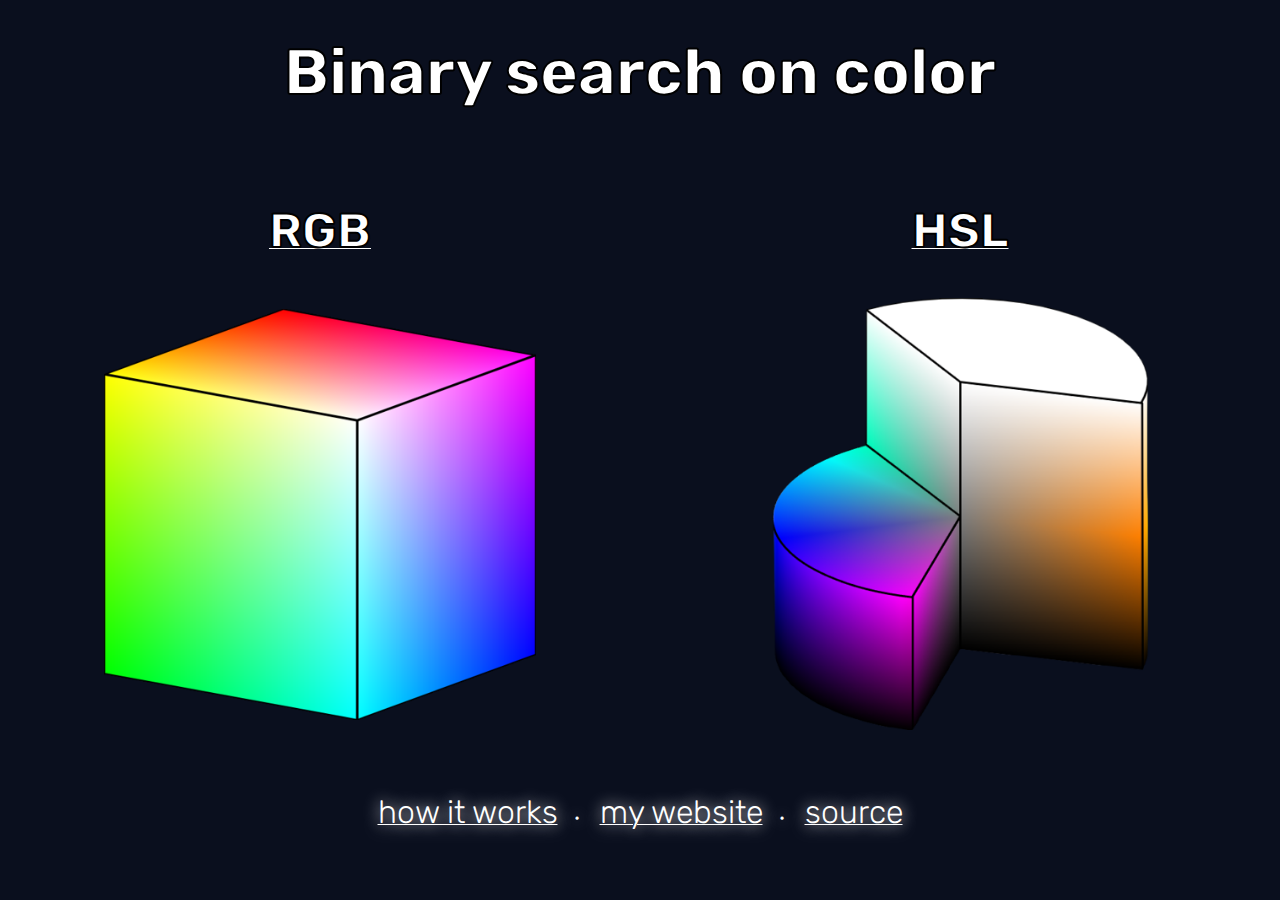
<file: index.html>
<!DOCTYPE html>

<html>

<head>
  <meta http-equiv="Refresh" content="0; url='landing'" />
  <meta property="og:title" content="Binary search on color" />
  <meta property="og:type" content="application" />
  <meta property="og:url" content="https://tinnamchoi.github.io/binary-search-on-color" />
  <meta property="og:image" content="//tinnamchoi.github.io/binary-search-on-color/media/preview.png" />
</head>

<!-- Google tag (gtag.js) -->
<script async src="https://www.googletagmanager.com/gtag/js?id=G-RWH1TB5597"></script>
<script src="https://tinnamchoi.github.io/google-analytics.js"></script>

</html>
</file>
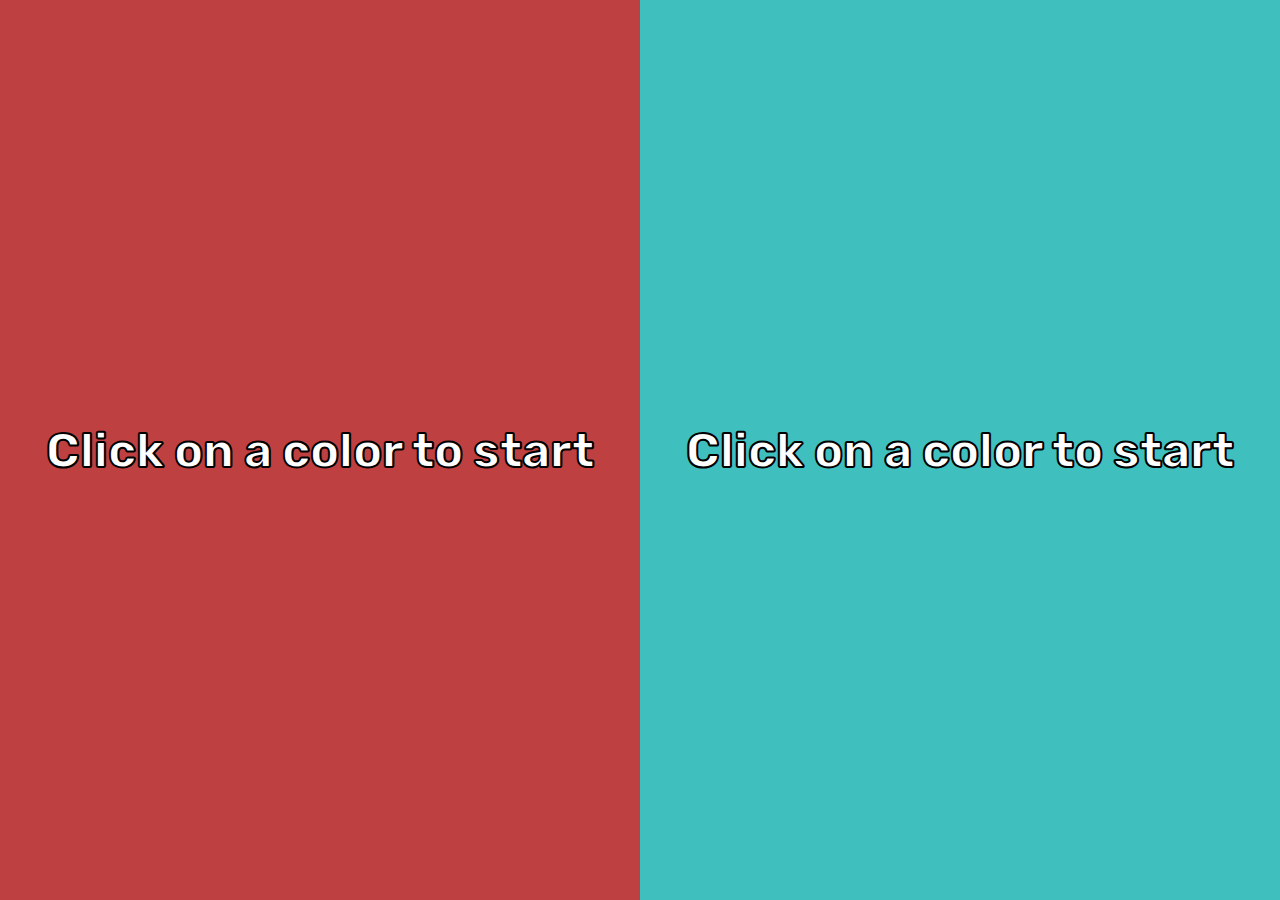
<file: hsl/index.html>
<!DOCTYPE html>

<html>
  <head>
    <title>Binary search on color (HSL)</title>
    <link rel="stylesheet" href="../style.css">
    <link rel="stylesheet" href="style.css">
    <script src="script.js" defer></script>
    <meta property="og:title" content="Binary search on color" />
    <meta property="og:type" content="application" />
    <meta property="og:url" content="https://tinnamchoi.github.io/binary-search-on-color" />
    <meta property="og:image" content="//tinnamchoi.github.io/binary-search-on-color/media/preview.png" />
  </head>

  <!-- Google tag (gtag.js) -->
  <script async src="https://www.googletagmanager.com/gtag/js?id=G-RWH1TB5597"></script>
  <script src="https://tinnamchoi.github.io/google-analytics.js"></script>

  <body>
    <div id="left">
      <h2>Click on a color to start</h2>
    </div>
    <div id="right">
      <h2>Click on a color to start</h2>
    </div>
  </body>
</html>
</file>
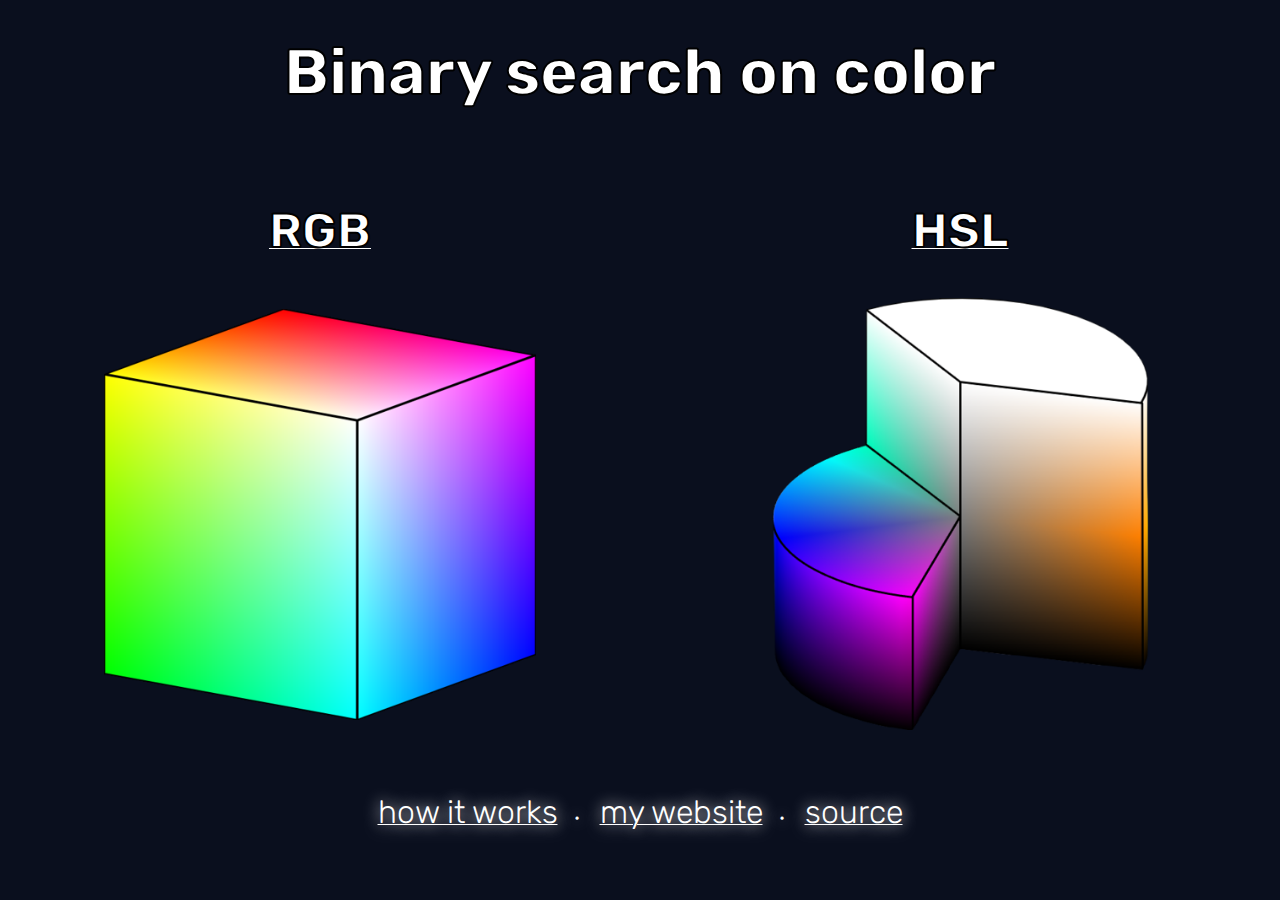
<file: landing/index.html>
<!DOCTYPE html>

<html>

<head>
  <title>Binary search on color</title>
  <link rel="stylesheet" href="../style.css">
  <link rel="stylesheet" href="style.css">
  <meta property="og:title" content="Binary search on color" />
  <meta property="og:type" content="application" />
  <meta property="og:url" content="https://tinnamchoi.github.io/binary-search-on-color" />
  <meta property="og:image" content="//tinnamchoi.github.io/binary-search-on-color/media/preview.png" />
</head>

<!-- Google tag (gtag.js) -->
<script async src="https://www.googletagmanager.com/gtag/js?id=G-RWH1TB5597"></script>
<script src="https://tinnamchoi.github.io/google-analytics.js"></script>

<body>
  <header>
    <h1>Binary search on color</h1>
  </header>
  <div id="left" class="container">
    <a href="../rgb" class="subpage">
      <h2>RGB</h2>
      <img src="../media/RGB.png" alt="rgb">
    </a>
  </div>
  <div id="right" class="container">
    <a href="../hsl" class="subpage">
      <h2>HSL</h2>
      <img src="../media/HSL.png" alt="hsl">
    </a>
  </div>
  <footer>
    <span>
      <a href="../tutorial">how it works</a>&emsp;&bull;&emsp;
      <a href="https://tinnamchoi.github.io">my website</a>&emsp;&bull;&emsp;
      <a href="https://github.com/tinnamchoi/binary-search-on-color">source</a>
    </span>
  </footer>
</body>

</html>
</file>
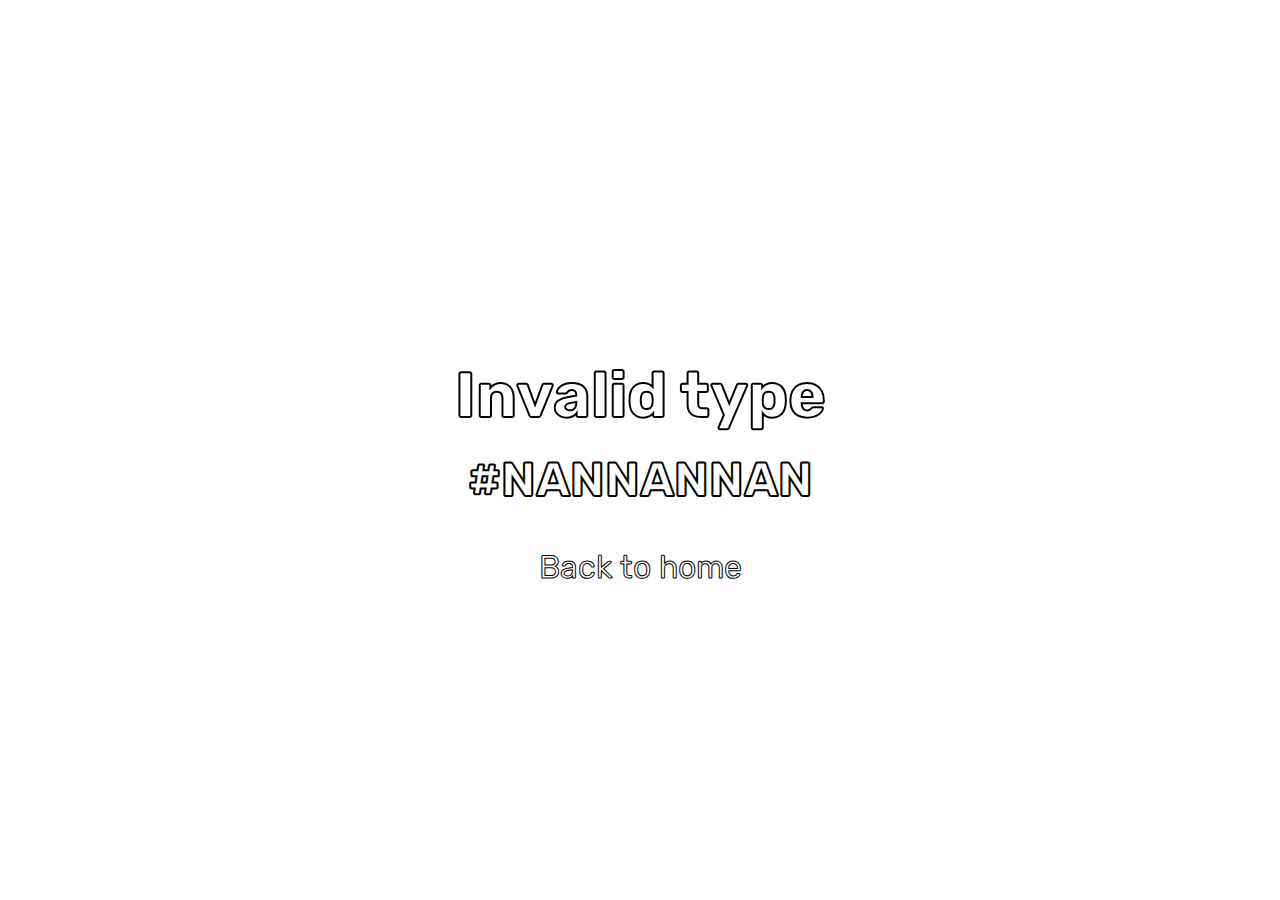
<file: result/index.html>
<!DOCTYPE html>

<html>
  <head>
    <title>Binary search on color</title>
    <link rel="stylesheet" href="../style.css">
    <link rel="stylesheet" href="style.css">
    <script src="script.js" defer></script>
    <meta property="og:title" content="Binary search on color" />
    <meta property="og:type" content="application" />
    <meta property="og:url" content="https://tinnamchoi.github.io/binary-search-on-color" />
    <meta property="og:image" content="//tinnamchoi.github.io/binary-search-on-color/media/preview.png" />
  </head>

  <!-- Google tag (gtag.js) -->
  <script async src="https://www.googletagmanager.com/gtag/js?id=G-RWH1TB5597"></script>
  <script src="https://tinnamchoi.github.io/google-analytics.js"></script>

  <body>
    <h1 id="result"></h1>
    <h2 id="hex"></h2>
    <a href="../landing">Back to home</a>
  </body>
</html>
</file>
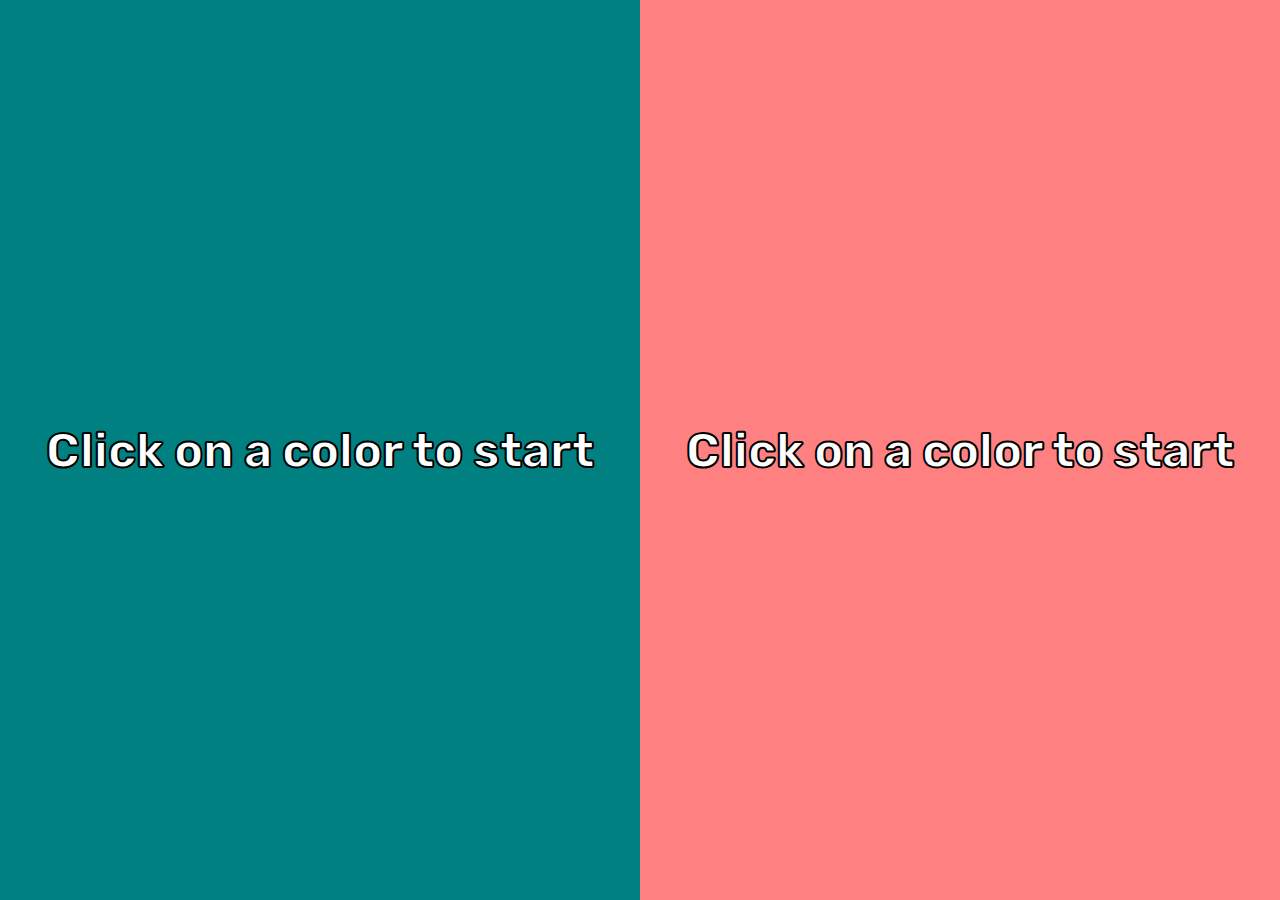
<file: rgb/index.html>
<!DOCTYPE html>

<html>
  <head>
    <title>Binary search on color</title>
    <link rel="stylesheet" href="../style.css">
    <link rel="stylesheet" href="style.css">
    <script src="script.js" defer></script>
    <meta property="og:title" content="Binary search on color" />
    <meta property="og:type" content="application" />
    <meta property="og:url" content="https://tinnamchoi.github.io/binary-search-on-color" />
    <meta property="og:image" content="//tinnamchoi.github.io/binary-search-on-color/media/preview.png" />
  </head>

  <!-- Google tag (gtag.js) -->
  <script async src="https://www.googletagmanager.com/gtag/js?id=G-RWH1TB5597"></script>
  <script src="https://tinnamchoi.github.io/google-analytics.js"></script>

  <body>
    <div id="left">
      <h2>Click on a color to start</h2>
    </div>
    <div id="right">
      <h2>Click on a color to start</h2>
    </div>
  </body>
</html>
</file>
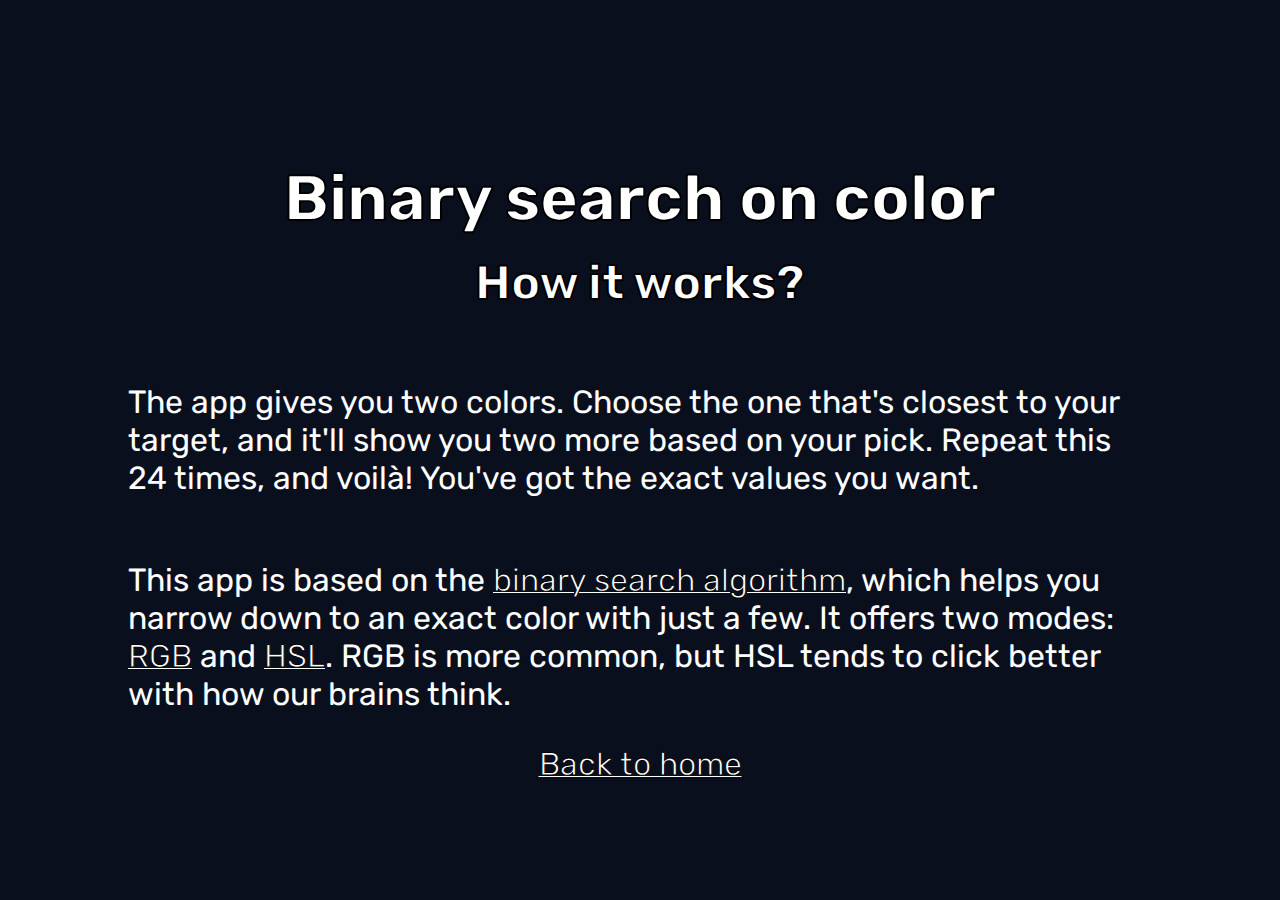
<file: tutorial/index.html>
<!DOCTYPE html>

<html>
  <head>
    <title>Binary search on color</title>
    <link rel="stylesheet" href="../style.css">
    <link rel="stylesheet" href="style.css">
    <meta property="og:title" content="Binary search on color" />
    <meta property="og:type" content="application" />
    <meta property="og:url" content="https://tinnamchoi.github.io/binary-search-on-color" />
    <meta property="og:image" content="//tinnamchoi.github.io/binary-search-on-color/media/preview.png" />
  </head>

  <!-- Google tag (gtag.js) -->
  <script async src="https://www.googletagmanager.com/gtag/js?id=G-RWH1TB5597"></script>
  <script src="https://tinnamchoi.github.io/google-analytics.js"></script>

  <body>
    <h1>Binary search on color</h1>
    <h2>How it works?</h2>
    
    <p>The app gives you two colors. Choose the one that's closest to your target, and it'll show you two more based on your pick. Repeat this 24 times, and voilà! You've got the exact values you want. </p>
    <p>This app is based on the <a href="https://en.wikipedia.org/wiki/Binary_search_algorithm">binary search algorithm</a>, which helps you narrow down to an exact color with just a few. It offers two modes: <a href="https://en.wikipedia.org/wiki/RGB_color_model">RGB</a> and <a href="https://en.wikipedia.org/wiki/HSL_and_HSV">HSL</a>. RGB is more common, but HSL tends to click better with how our brains think. </p>
    
    <a href="../landing">Back to home</a>
  </body>
</html>
</file>
<file: style.css>
@import url('https://fonts.googleapis.com/css2?family=Rubik:wght@300;400&display=swap');

html,
body {
  color: white;
  margin: 0;
  overflow: hidden;
  font-family: 'Rubik', sans-serif;
}

a {
  color: white;
  text-decoration-color: white;
  text-decoration-thickness: 1px;
  font-size: min(4vh, 32px, 4vw);
}

h1,
h2 {
  text-align: center;
  -webkit-text-stroke: 2px black;
}

h1 {
  font-size: min(8vh, 64px, 8vw);
}

h2 {
  font-size: min(6vh, 48px, 6vw);
}

* {
  touch-action: manipulation;
}
</file>
<file: hsl/style.css>
body {
  display: grid;
  grid-template-columns: 50vw 50vw;
  grid-template-rows: 100vh;
  grid-template-areas: "left right";
}

div {
  height: 100vh;
  width: 50vw;
  display:flex;
  justify-content:center;
  align-items:center;
}

div#left {
  grid-area: left;
  background-color: hsl(0, 50%, 50%);
}

div#right {
  grid-area: right;
  background-color: hsl(180, 50%, 50%);
}
</file>
<file: landing/style.css>
body {
  background-color: #0a0f1e;
  display: grid;
  grid-template-columns: 50vw 50vw;
  grid-template-rows: 16vh 68vh 16vh;
  grid-template-areas:
    "header header"
    "rgb    hsl"
    "footer footer";
}

span {
  padding: 0 32px 32px 32px;
}

header,
footer {
  display: flex;
  justify-content: center;
  align-items: center;
}

header {
  grid-area: header;
}

footer {
  grid-area: footer;
  text-shadow: 0px 0px 16px white;
  font-weight: 300;
}

img {
  max-width: 40vw;
  max-height: 48vh;
}

div.container {
  display: flex;
  flex-direction: column;
  justify-content: center;
  align-items: center;
}

a.subpage:hover {
  background-color: #1a1f2e;
}
</file>
<file: result/style.css>
body {
  height: 100vh;
  display:flex;
  justify-content:center;
  align-items:center;
  flex-direction: column;
}

a {
  -webkit-text-stroke: 1px black;
}

h2 {
  margin-top: -0.5em;
}
</file>
<file: rgb/style.css>
body {
  display: grid;
  grid-template-columns: 50vw 50vw;
  grid-template-rows: 100vh;
  grid-template-areas: "left right";
}

div {
  height: 100vh;
  width: 50vw;
  display:flex;
  justify-content:center;
  align-items:center;
}

div#left {
  grid-area: left;
  background-color: rgb(0, 127.5, 127.5);
}

div#right {
  grid-area: right;
  background-color: rgb(255, 127.5, 127.5);
}
</file>
<file: tutorial/style.css>
body {
  height: 100vh;
  display:flex;
  justify-content:center;
  align-items:center;
  flex-direction: column;
  background-color: #0a0f1e;
  overflow: auto;
}

a {
  -webkit-text-stroke: 1px black;
  font-size: 32px;
}

h2 {
  margin-top: -0.5em;
}

p {
  width: 80vw;
  font-size: 32px;
}
</file>
